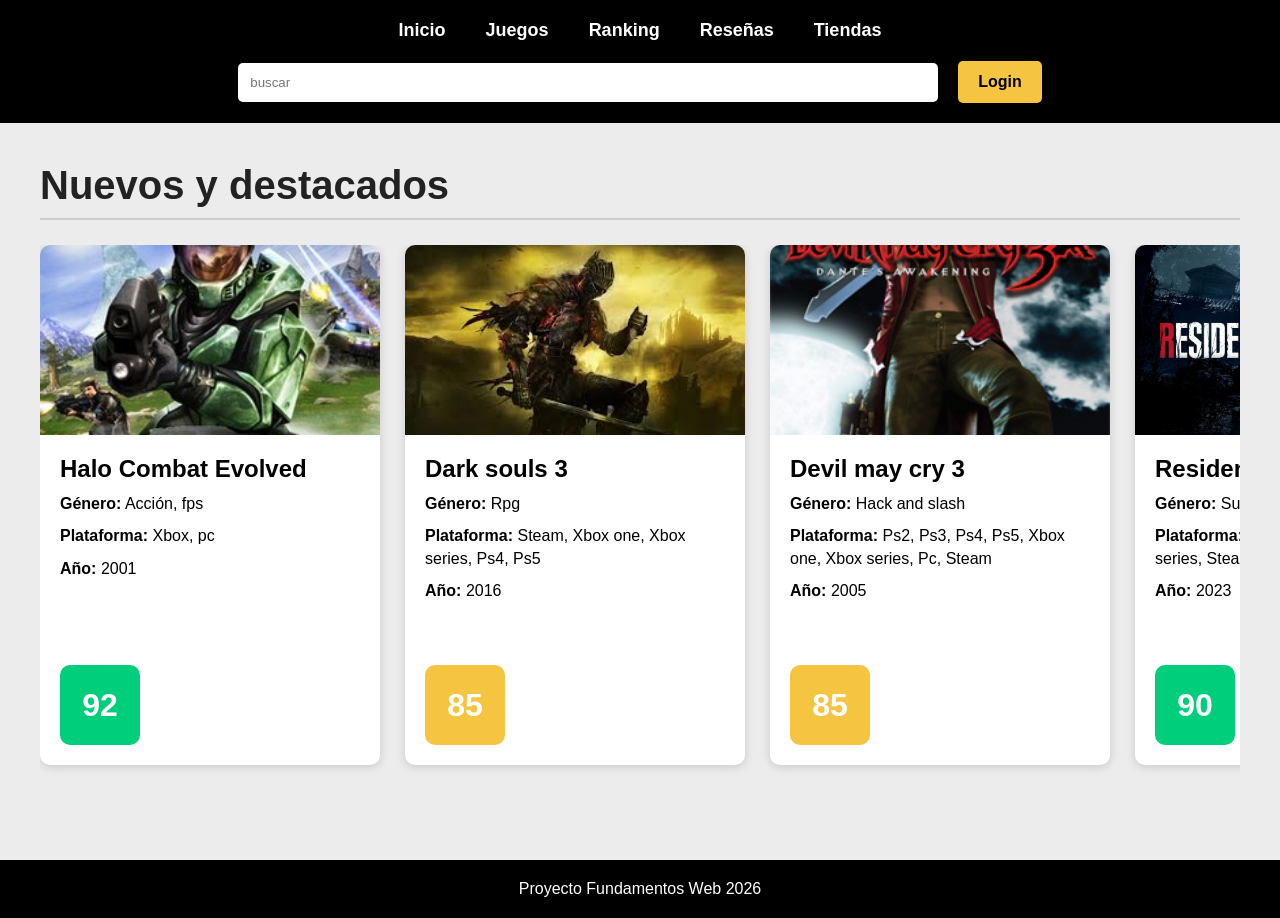
<file: index.html>
<!DOCTYPE html>
<html lang="es">
<head>
    <meta charset="UTF-8">
    <meta name="viewport" content="width=device-width, initial-scale=1.0">
    <title>GameInfo</title>
    <link rel="stylesheet" href="estilo.css">
</head>
<body>
<header>
    <nav>
        <a href="index.html">Inicio</a>
        <a href="catalogo.html">Juegos</a>
        <a href="ranking.html">Ranking</a>
        <a href="resena.html">Reseñas</a>
        <a href="tiendas.html">Tiendas</a>
    </nav>
    <div class="acciones">
        <input type="text" id="busqueda" placeholder="buscar">
        <a class="login" href="login.html">Login</a>
    </div>
</header>
<main>
    <section>
        <h2>Nuevos y destacados</h2>
        <div id="contenedor-juegos"></div>
    </section>
</main>
<footer>
    Proyecto Fundamentos Web 2026
</footer>
<script src="script.js"></script>
</body>
</html>
</file>
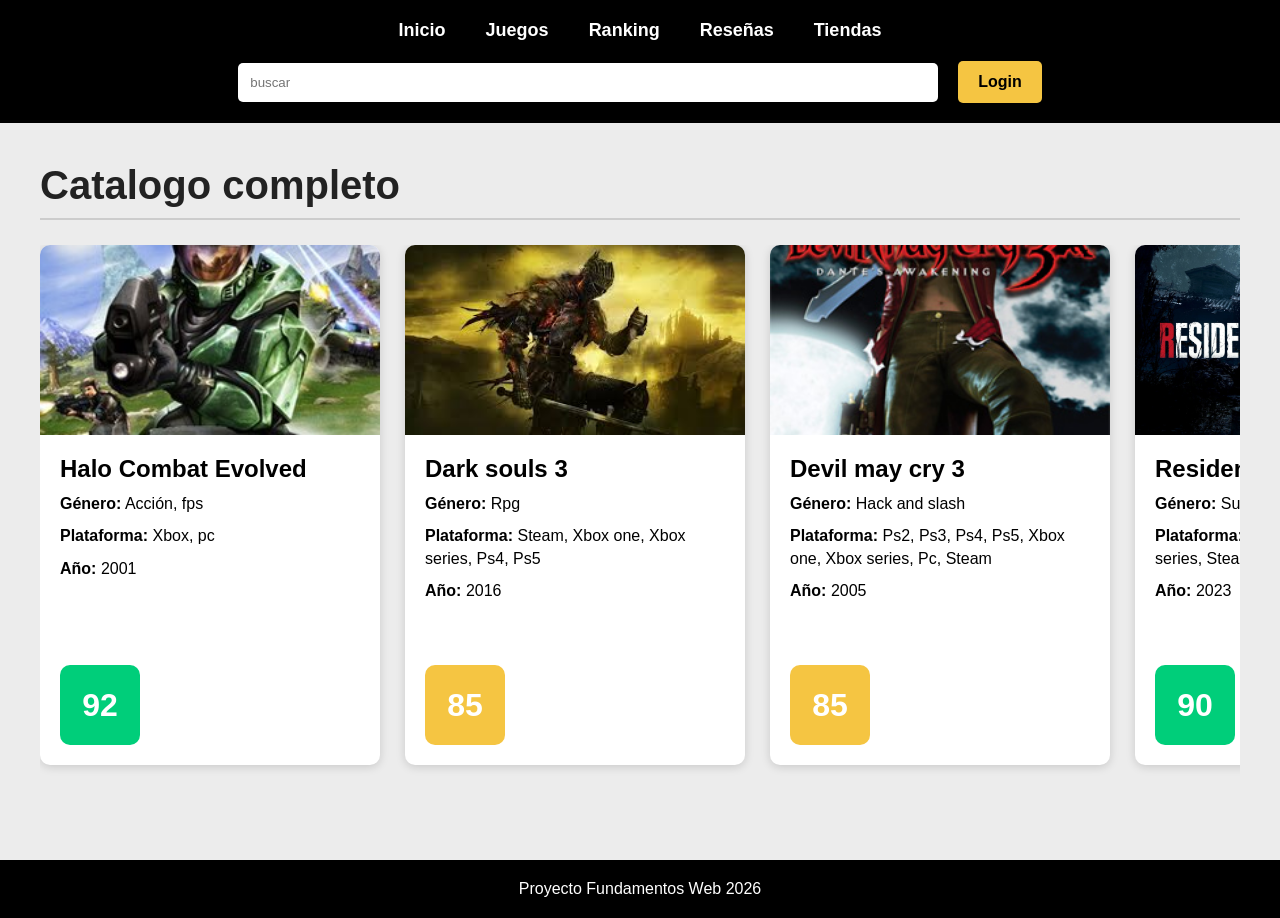
<file: catalogo.html>
<!DOCTYPE html>
<html lang="es">
<head>
    <meta charset="UTF-8">
    <meta name="viewport" content="width=device-width, initial-scale=1.0">
    <title>Catalogo de juegos</title>
    <link rel="stylesheet" href="estilo.css">
</head>
<body>
<header>
    <nav>
        <a href="index.html">Inicio</a>
        <a href="catalogo.html">Juegos</a>
        <a href="ranking.html">Ranking</a>
        <a href="resena.html">Reseñas</a>
        <a href="tiendas.html">Tiendas</a>
    </nav>
    <div class="acciones">
        <input type="text" id="busqueda" placeholder="buscar">
        <a class="login" href="login.html">Login</a>
    </div>
</header>
<main>
    <section>
        <h2>Catalogo completo</h2>
        <div id="contenedor-juegos"></div>
    </section>
</main>
<footer>
    Proyecto Fundamentos Web 2026
</footer>
<script src="catalogo.js"></script>
</body>
</html>
</file>
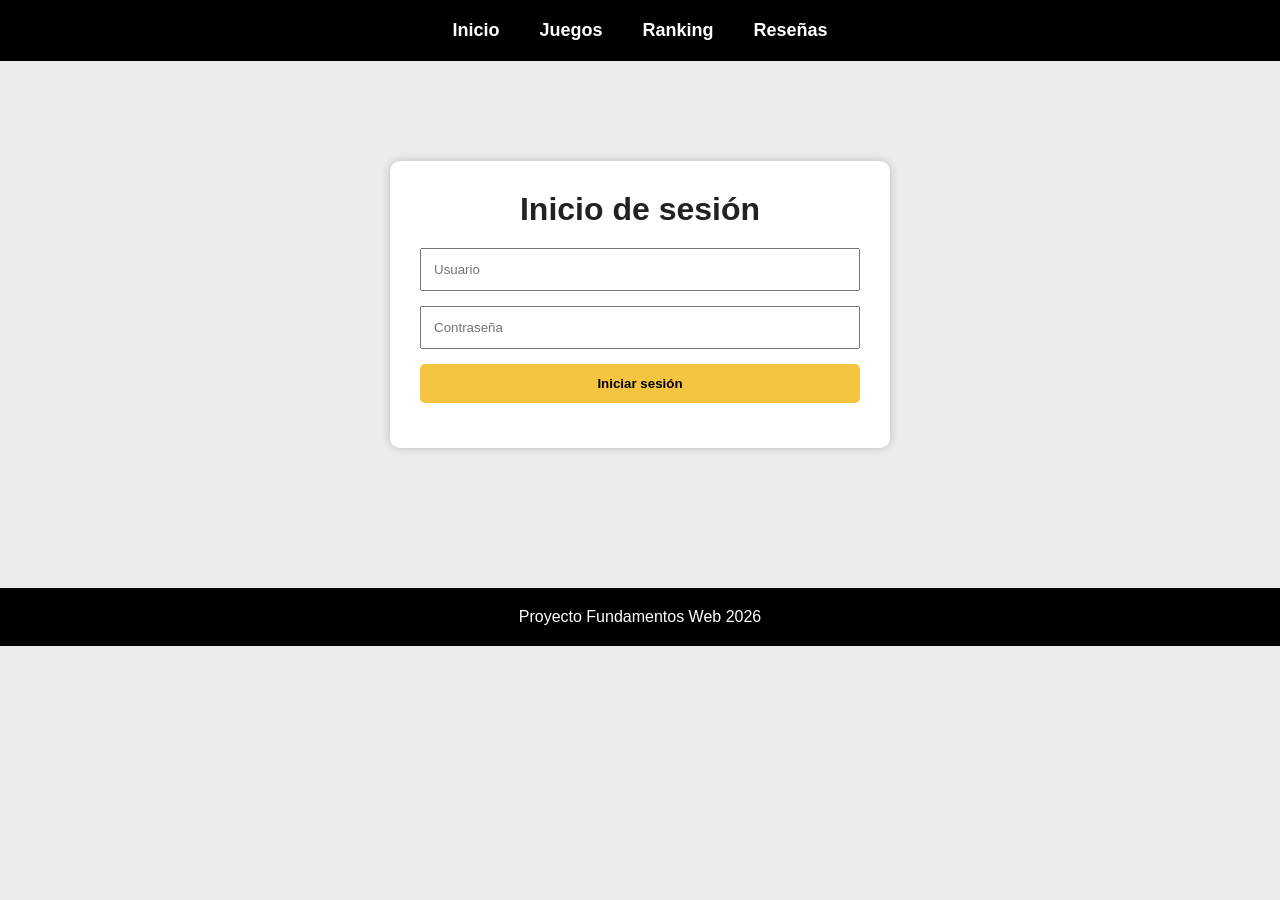
<file: login.html>
<!DOCTYPE html>
<html lang="es">
<head>
    <meta charset="UTF-8">
    <meta name="viewport" content="width=device-width, initial-scale=1.0">
    <title>Document</title>
    <link rel="stylesheet" href="estilo.css">
</head>
<body>
    <header>
        <nav>
            <a href="index.html">Inicio</a>
            <a href="catalogo.html">Juegos</a>
            <a href="ranking.html">Ranking</a>
            <a href="resena.html">Reseñas</a>
        </nav>
    </header>
    <main>
        <div class="login-contenedor">
            <h1>Inicio de sesión</h1>
            <form id="form-login">
                <input type="text" id="usuario" placeholder="Usuario" required>
                <input type="password" id="password" placeholder="Contraseña" required>
                <button type="submit">Iniciar sesión</button>
            </form>
            <p id="mensaje"></p>
        </div>
    </main>
    <footer>
        Proyecto Fundamentos Web 2026
    </footer>
    <script src="login.js"></script>
</body>
</html>
</file>
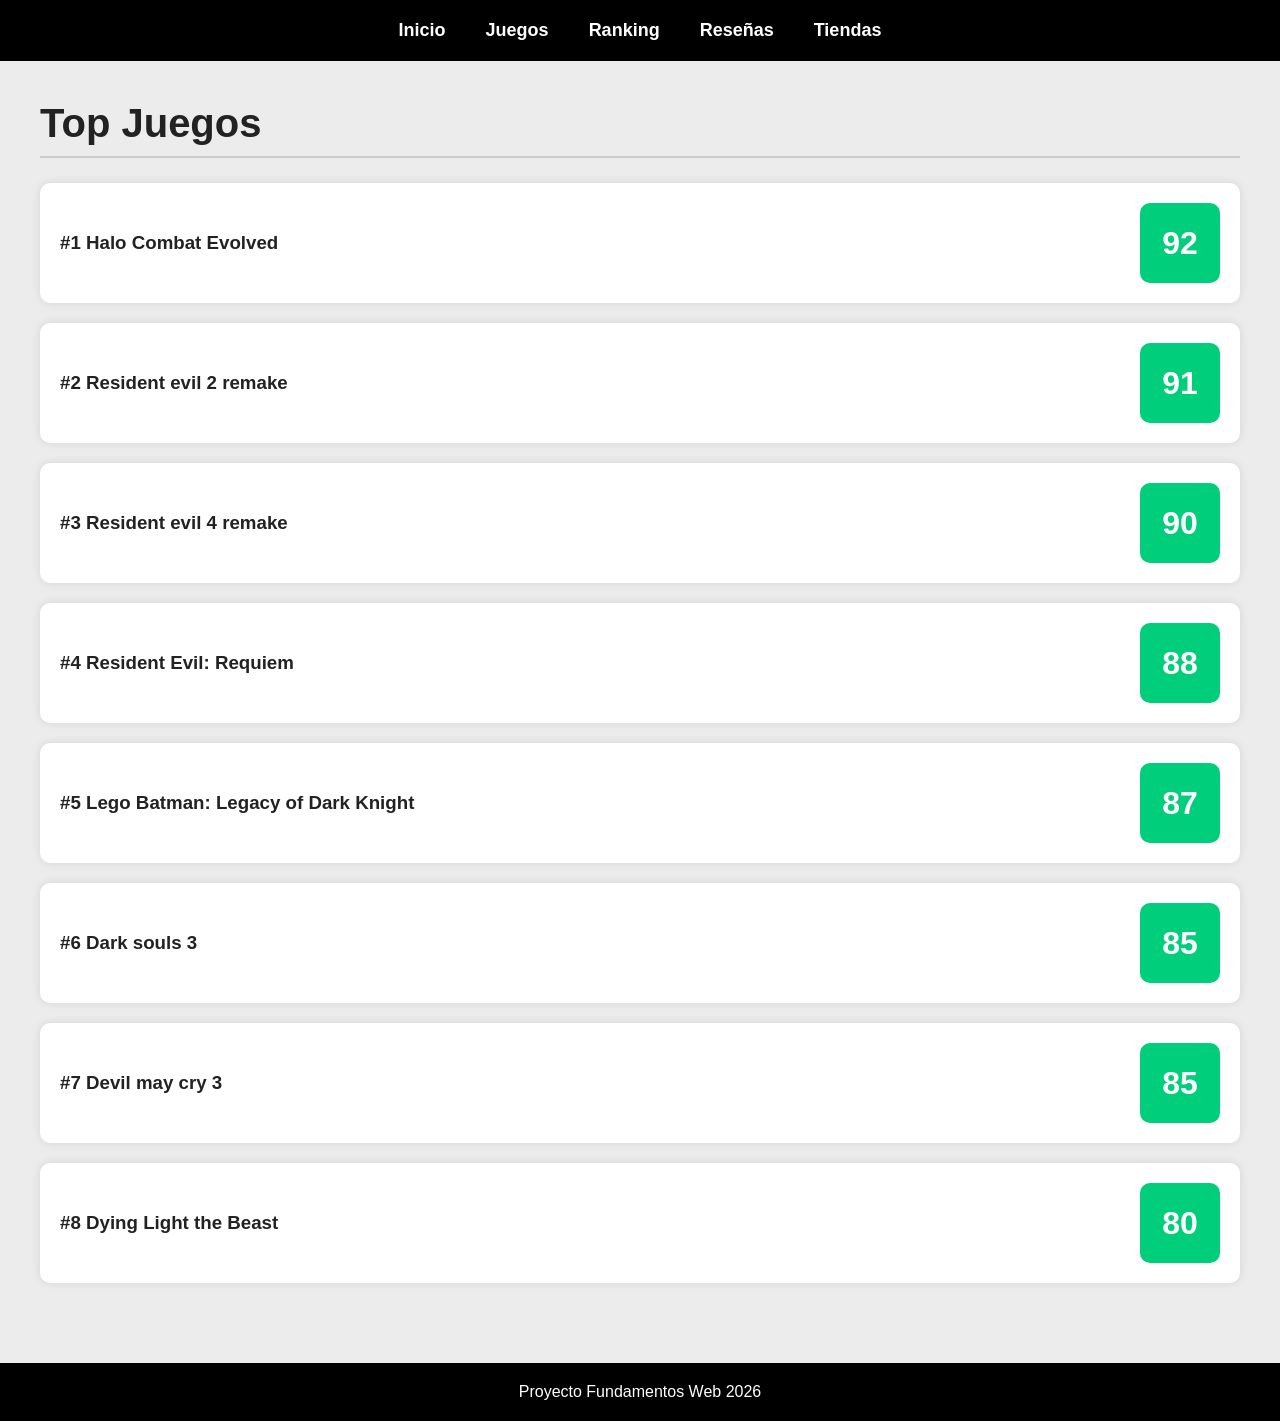
<file: ranking.html>
<!DOCTYPE html>
<html lang="es">
<head>
    <meta charset="UTF-8">
    <meta name="viewport" content="width=device-width, initial-scale=1.0">
    <title>Document</title>
    <link rel="stylesheet" href="estilo.css">
</head>
<body>
    <header>
        <nav>
            <a href="index.html">Inicio</a>
            <a href="catalogo.html">Juegos</a>
            <a href="ranking.html">Ranking</a>
            <a href="resena.html">Reseñas</a>
            <a href="tiendas.html">Tiendas</a>
        </nav>
    </header>
    <main>
        <section>
            <h2>Top Juegos</h2>
            <div id="contenedor-ranking"></div>
        </section>
    </main>
    <footer>
        Proyecto Fundamentos Web 2026
    </footer>
    <script src="ranking.js"></script>
</body>
</html>
</file>
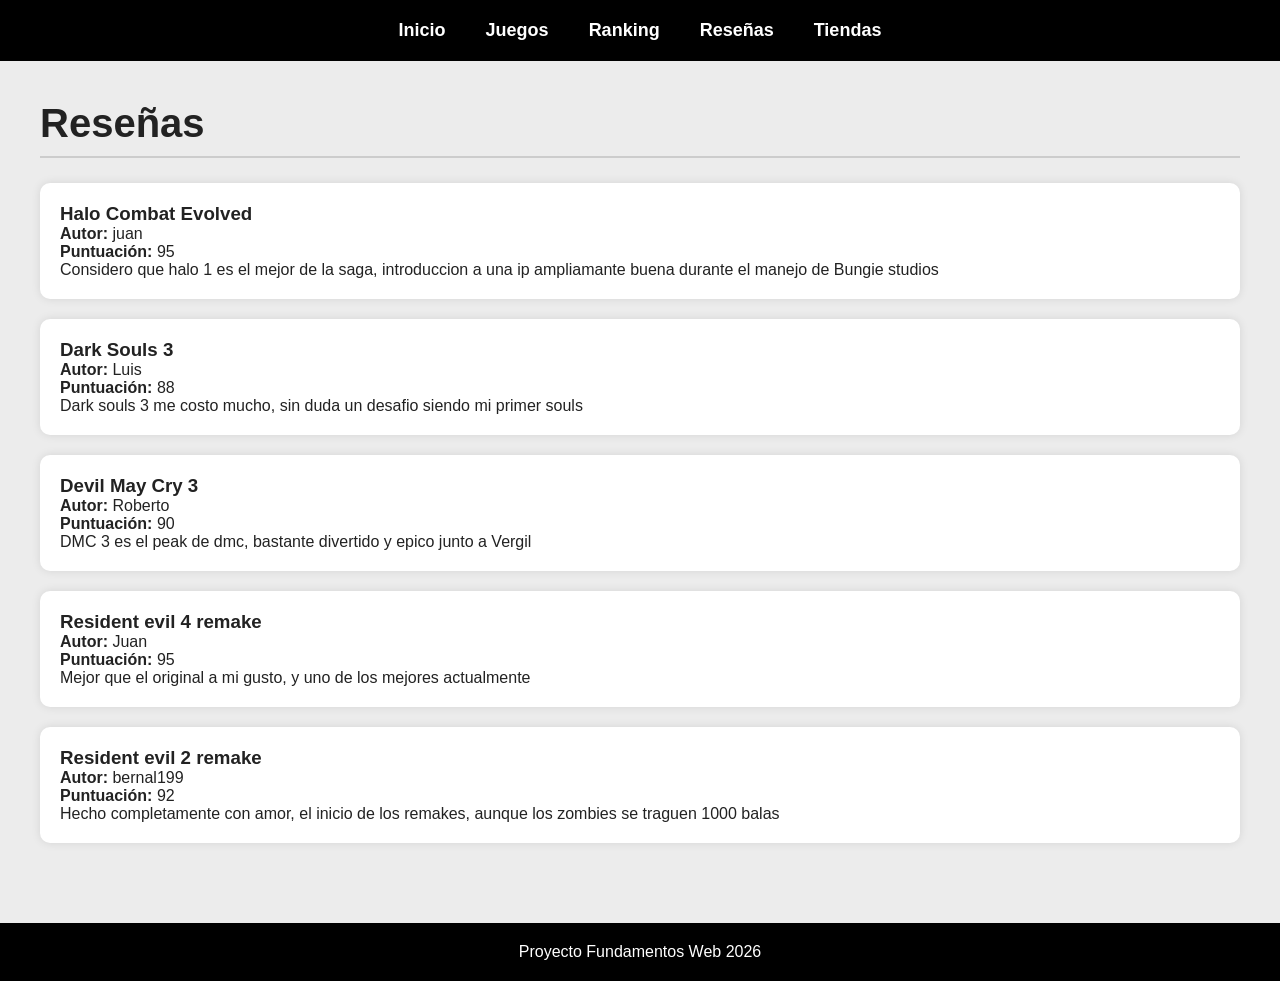
<file: resena.html>
<!DOCTYPE html>
<html lang="en">
<head>
    <meta charset="UTF-8">
    <meta name="viewport" content="width=device-width, initial-scale=1.0">
    <title>Document</title>
    <link rel="stylesheet" href="estilo.css">
</head>
<body>
<header>
    <nav>
        <a href="index.html">Inicio</a>
        <a href="catalogo.html">Juegos</a>
        <a href="ranking.html">Ranking</a>
        <a href="resena.html">Reseñas</a>
        <a href="tiendas.html">Tiendas</a>
    </nav>
</header>
<main>
    <section>
        <h2>Reseñas</h2>
        <div id="contenedor-resenas"></div>
    </section>
</main>    
<footer>
    Proyecto Fundamentos Web 2026
</footer>
<script src="resenas.js"></script>
</body>
</html>
</file>
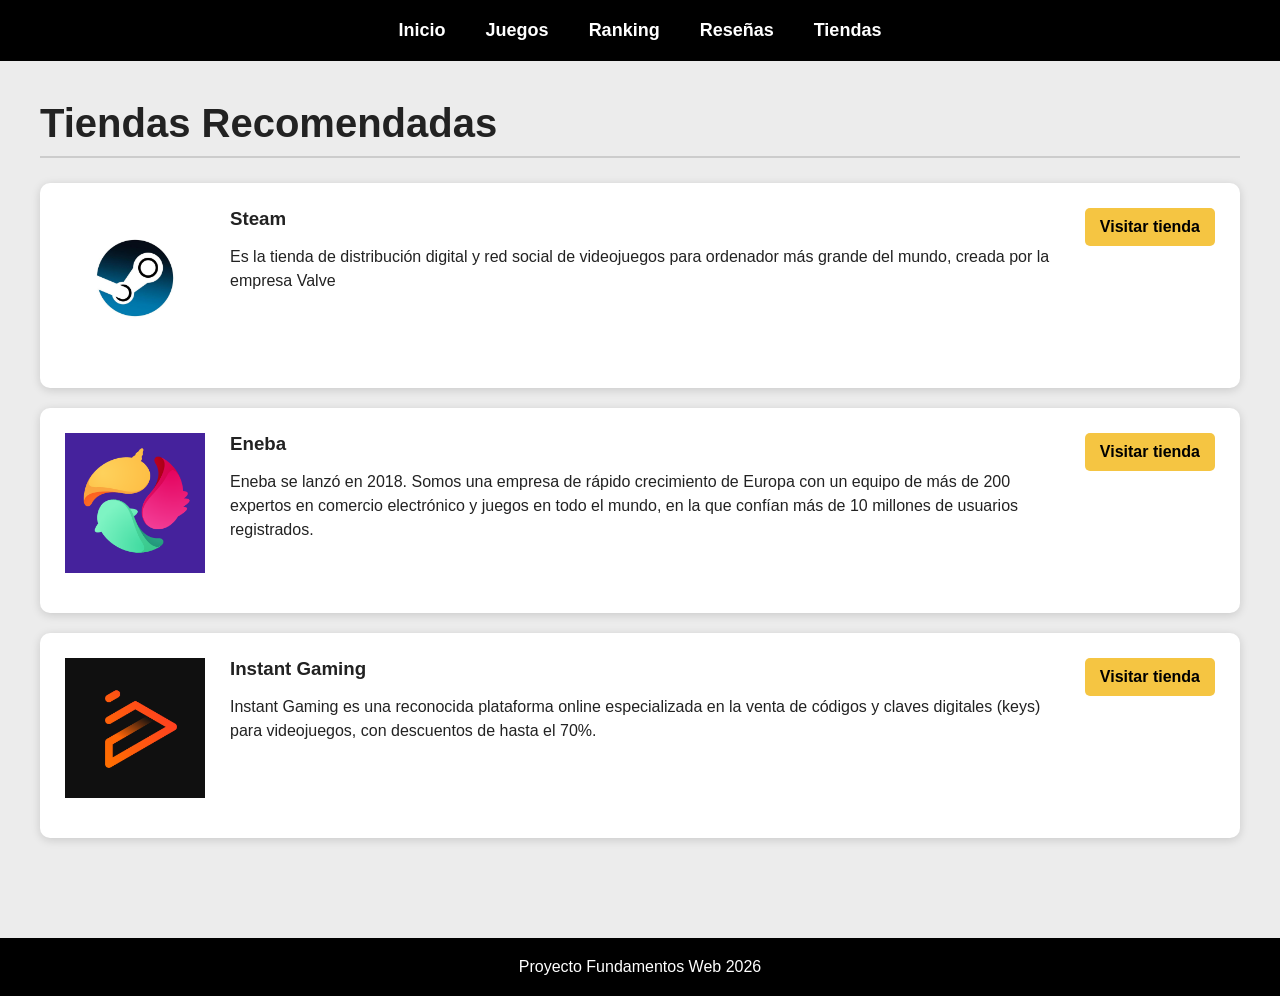
<file: tiendas.html>
<!DOCTYPE html>
<html lang="es">
<head>
    <meta charset="UTF-8">
    <meta name="viewport" content="width=device-width, initial-scale=1.0">
    <title>Tiendas de keys</title>
    <link rel="stylesheet" href="estilo.css">
</head>
<body>
    <header>
        <nav>
            <a href="index.html">Inicio</a>
            <a href="catalogo.html">Juegos</a>
            <a href="ranking.html">Ranking</a>
            <a href="resena.html">Reseñas</a>
            <a href="tiendas.html">Tiendas</a>
        </nav>
    </header>
    <main>
        <section>
            <h2>Tiendas Recomendadas</h2>
            <div id="contenedor-tiendas"></div>
        </section>
    </main>
    <footer>
        Proyecto Fundamentos Web 2026
    </footer>
    <script src="tiendas.js"></script>    
</body>
</html>
</file>
<file: estilo.css>
*{
    margin:0;
    padding:0;
    box-sizing:border-box;
}
body{
    font-family: Arial, Helvetica, sans-serif;
    background-color: #ececec;
    color: #222;
}
header{
    background: #000;
}
nav{
    display: flex;
    justify-content: center;
    gap: 40px;
    padding: 20px;
}
nav a{
    color: white;
    text-decoration: none;
    font-size: 18px;
    font-weight:bold;
    transition:0.3s;
}
nav a:hover{
    color: #f5c542;
}
.acciones{
    background:#000;
    display:flex;
    justify-content: center;
    align-items: center;
    gap: 20px;
    padding-bottom: 20px;
}
.acciones input{
    width: 700px;
    padding: 12px;
    border: none;
    border-radius:5px;
}
.login{
    background: #f5c542;
    color: #000;
    text-decoration:none;
    padding:12px 20px;
    border-radius:5px;
    font-weight: bold;
}
.login:hover{
    background:#ffd45f;
}
main{
    padding: 40px;
}
section h2{
    font-size: 40px;
    margin-bottom:25px;
    border-bottom: 2px solid #ccc;
    padding-bottom:10px;
}
#contenedor-juegos,
#contenedor-tier{
    display: flex;
    gap: 25px;
    overflow-x: auto;
    padding-bottom: 15px;
}
#contenedor-juegos::-webkit-scrollbar,
#contenedor-tier::-webkit-scrollbar{
    height: 10px;
}
#contenedor-juegos::-webkit-scrollbar-thumb,
#contenedor-tier::-webkit-scrollbar-thumb{
    background: #999;
    border-radius: 5px;
}
.tarjeta{
    text-decoration:none;
    color:black;
    width:340px;
    min-width: 340px;
    height:520px;
    background:white;
    border-radius:10px;
    overflow:hidden;
    box-shadow: 0 2px 10px rgba(0,0,0,0.15);
    transition:0.3s;
    display:flex;
    flex-direction: column;
}
.tarjeta:visited{
    color:black;
}
.tarjeta:hover{
    color:black;
    transform:translateY(-5px);
}
.tarjeta img{
    width:100%;
    height:190px;
    object-fit:cover;
}
.info{
    padding:20px;
    min-height: 330px;
    display:flex;
    flex-direction:column;
}
.info h3{
    margin-bottom:10px;
    font-size:24px;
}
.info p{
    margin-bottom:10px;
    line-height:1.4;
}
.puntuacion{
    width:80px;
    height:80px;
    display:flex;
    justify-content: center;
    align-items: center;
    font-size:32px;
    font-weight: bold;
    border-radius: 10px;
    color:white;
    margin-top:auto;
}
.verde{
    background-color: #00ce7a;
}
.amarillo{
    background-color: #f5c542;
}
.rojo{
    background-color: #ff5c75;
}
footer{
    background: #000;
    color: white;
    text-align: center;
    padding: 20px;
    margin-top: 40px;
}
@media(max-width:900px){
    nav{
        flex-direction: column;
        align-items:center;
        gap:15px;
    }
    .acciones{
        flex-direction:column;
    }
    .acciones input{
        width: 90%;
    }
    main{
        padding:20px;
    }
    section h2{
        font-size:28px;
    }
    .tarjeta{
        width:280px;
        min-width:280px;
        height:500px;
    }
    .tarjeta img{
        height:170px;
    }
    .info{
        min-height: 300px;
    }
}
.detalle-juego{
    max-width:900px;
    margin:40px auto;
    background:white;
    padding:30px;
    border-radius:10px;
    box-shadow:0 0 10px rgba(0,0,0,0.2);
}

.detalle-juego img{
    width:300px;
    height:auto;
    display:block;
    margin:0 auto 20px auto;
}

.detalle-juego h1{
    margin-bottom:20px;
}

.detalle-juego p{
    margin-bottom:15px;
    line-height:1.6;
}
.puntuacion-detalle{
    width: 90px;
    height: 90px;
    display:flex;
    justify-content:center;
    align-items:center;
    color:white;
    font-size:40px;
    font-weight:bold;
    border-radius:10px;
    flex-shrink:0;
}

.login-contenedor{
    max-width:500px;
    margin:60px auto;
    background:white;
    padding:30px;
    border-radius:10px;
    box-shadow:0 0 10px rgba(0,0,0,0.2);
}

.login-contenedor h1{
    text-align:center;
    margin-bottom:20px;
}

.login-contenedor form{
    display:flex;
    flex-direction:column;
    gap:15px;
}

.login-contenedor input{
    padding:12px;
}

.login-contenedor button{
    padding:12px;
    border:none;
    background:#f5c542;
    font-weight:bold;
    cursor:pointer;
    border-radius:5px;
}

#mensaje{
    text-align:center;
    margin-top:15px;
}
#contenedor-resenas{
    display:flex;
    flex-direction:column;
    gap:20px;
}

.resena{
    background:white;
    padding:20px;
    border-radius:10px;
    box-shadow:0 0 10px rgba(0,0,0,0.1);
}
#contenedor-ranking{
    display:flex;
    flex-direction:column;
    gap:20px;
}

.ranking-item{
    background:white;
    padding:20px;
    border-radius:10px;
    box-shadow:0 0 10px rgba(0,0,0,0.1);
    display:flex;
    justify-content:space-between;
    align-items:center;
}
.cabecera-detalle{
    display:flex;
    justify-content:space-between;
    align-items:center;
    margin-bottom:20px;
}

.cabecera-detalle h1{
    margin:0;
}
.tienda-card{
    background:white;
    padding:25px;
    margin-bottom:20px;
    border-radius:10px;
    box-shadow:0 2px 10px rgba(0,0,0,0.15);
}

.tienda-card h3{
    margin-bottom:10px;
}

.tienda-card p{
    margin-bottom:15px;
}

.tienda-card a{
    display:inline-block;
    background:#f5c542;
    color:black;
    text-decoration:none;
    padding:10px 15px;
    border-radius:5px;
    font-weight:bold;
}

.logo-tienda{
    width:200px;
    height:100px;
    object-fit:contain;
    display:block;
    margin:0 auto 15px auto;
}
.tienda-card{
    background:white;
    padding:25px;
    margin-bottom:20px;
    border-radius:10px;
    box-shadow:0 2px 10px rgba(0,0,0,0.15);

    display:flex;
    gap:25px;
    align-items:flex-start;
}

.logo-tienda{
    width:140px;
    height:140px;
    object-fit:contain;
    flex-shrink:0;
}

.tienda-info{
    flex:1;
}

.tienda-info h3{
    margin-bottom:15px;
}

.tienda-info p{
    margin-bottom:20px;
    line-height:1.5;
}

.tienda-info a{
    display:inline-block;
    background:#f5c542;
    color:black;
    text-decoration:none;
    padding:10px 15px;
    border-radius:5px;
    font-weight:bold;
}
</file>
